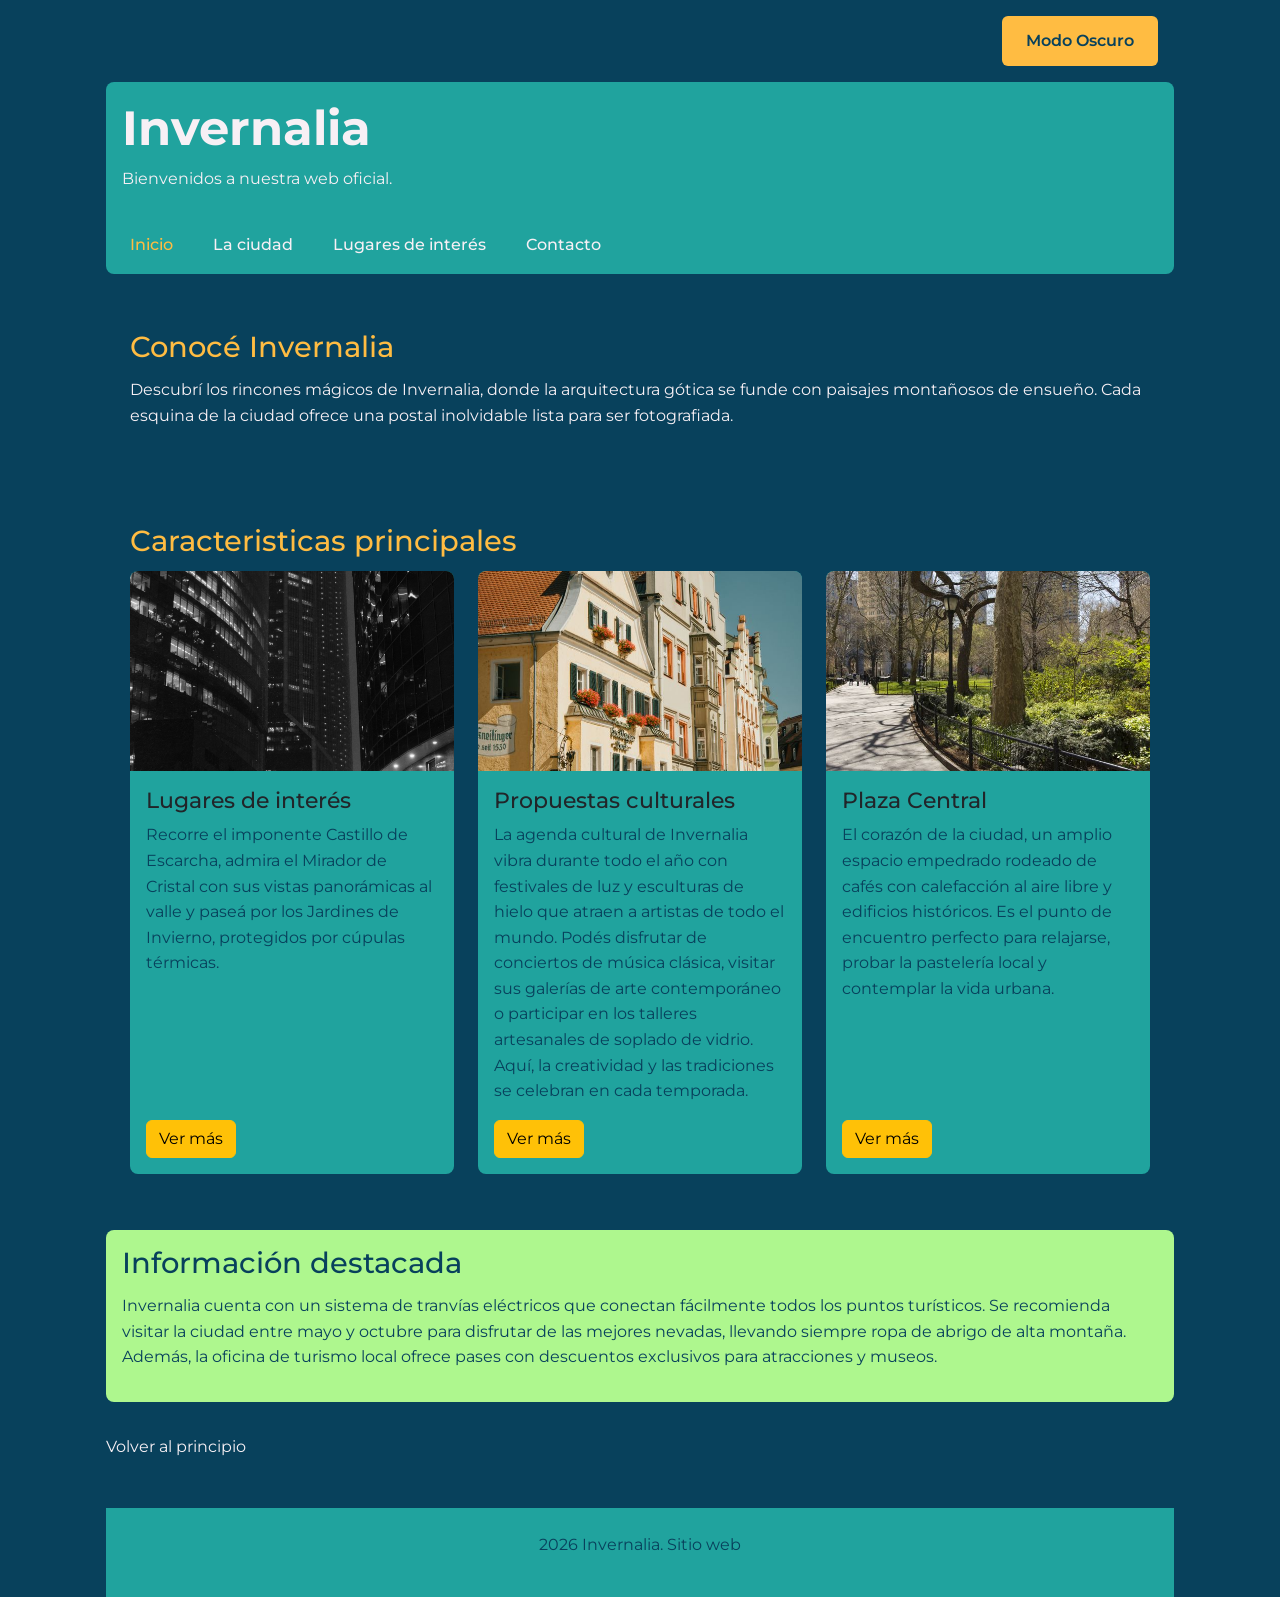
<file: index.html>
<!DOCTYPE html>
<html lang="es">

<head>
    <meta charset="UTF-8">
    <meta name="viewport" content="width=device-width, initial-scale=1.0">
    <title>Invernalia - Página de inicio</title>
    <link rel="preconnect" href="https://fonts.googleapis.com">
    <link rel="preconnect" href="https://fonts.gstatic.com" crossorigin>
    <link href="https://fonts.googleapis.com/css2?family=Montserrat:ital,wght@0,100..900;1,100..900&display=swap"
        rel="stylesheet">
    <link href="https://cdn.jsdelivr.net/npm/bootstrap@5.3.3/dist/css/bootstrap.min.css" rel="stylesheet">
    <link rel="stylesheet" href="css/estilos.css">
</head>

<body>
    <div class="contenedor-modo">
        <button id="btn-modo" type="button">
            Modo Oscuro
        </button>
    </div>
    
    <header class="navbar navbar-expand-lg navbar-light navbar-custom container-fluid">
        <a class="navbar-brand" href="#">Invernalia</a>

        <p class="header-subtitulo">
            Bienvenidos a nuestra web oficial.
        </p>

        <nav>
            <!-- BOTÓN HAMBURGUESA PARA MOBILE -->
            <button class="navbar-toggler ms-auto" type="button" data-bs-toggle="collapse"
                data-bs-target="#navbarInvernalia" aria-controls="navbarInvernalia" aria-expanded="false"
                aria-label="Toggle navigation">
                <span class="navbar-toggler-icon"></span>
            </button>

            <!-- MENÚ DE NAVEGACIÓN -->
            <div class="collapse navbar-collapse" id="navbarInvernalia">
                <ul class="navbar-nav me-auto mb-2 mb-lg-0">
                    <li class="nav-item"><a class="nav-link active" aria-current="page" href="index.html">Inicio</a>
                    </li>
                    <li class="nav-item"><a class="nav-link" href="ciudad.html">La ciudad</a></li>
                    <li class="nav-item"><a class="nav-link" href="lugares.html">Lugares de interés</a></li>
                    <li class="nav-item"><a class="nav-link" href="contactos.html">Contacto</a></li>
                </ul>
            </div>
        </nav>
    </header>
    <main>
        <section id="principio_de_pagina">
            <h2>Conocé Invernalia</h2>

            <p>
                Descubrí los rincones mágicos de Invernalia, donde la arquitectura gótica se funde con paisajes
                montañosos de ensueño.
                Cada esquina de la ciudad ofrece una postal inolvidable lista para ser fotografiada.
            </p>

        </section>

        <section>
            <h2>Caracteristicas principales</h2>

            <!-- CARDS DE BOOTSTRAP EN GRILLA RESPONSIVE -->
            <div class="row row-cols-1 row-cols-md-3 g-4">
                <div class="col">
                    <article class="card h-100">
                        <img src="Imagenes/lugares_de_interes.jpg" class="card-img-top" alt="Centro de la ciudad">

                        <div class="card-body d-flex flex-column">
                            <h3 class="card-title">Lugares de interés</h3>

                            <p class="card-text">
                                Recorre el imponente Castillo de Escarcha, admira el Mirador de Cristal con sus vistas panorámicas
                                al valle
                                y paseá por los Jardines de Invierno, protegidos por cúpulas térmicas.
                            </p>

                            <a href="lugares.html" class="btn btn-warning mt-auto align-self-start">Ver más</a>
                        </div>
                    </article>
                </div>

                <div class="col">
                    <article class="card h-100">
                        <img src="Imagenes/propuestas_culturales.jpg" class="card-img-top" alt="Edificios turisticos">

                        <div class="card-body d-flex flex-column">
                            <h3 class="card-title">Propuestas culturales</h3>

                            <p class="card-text">
                                La agenda cultural de Invernalia vibra durante todo el año con festivales de luz y esculturas de
                                hielo que atraen a artistas de todo el mundo.
                                Podés disfrutar de conciertos de música clásica, visitar sus galerías de arte contemporáneo o
                                participar en los talleres artesanales de soplado de vidrio.
                                Aquí, la creatividad y las tradiciones se celebran en cada temporada.
                            </p>

                            <a href="lugares.html#Plaza_del_Invierno_y_Mercado_Artesanal" class="btn btn-warning mt-auto align-self-start">Ver más</a>
                        </div>
                    </article>
                </div>

                <div class="col">
                    <article class="card h-100">
                        <img src="Imagenes/plaza_central.jpg" class="card-img-top" alt="Plaza central de Invernalia">

                        <div class="card-body d-flex flex-column">
                            <h3 class="card-title">Plaza Central</h3>

                            <p class="card-text">
                                El corazón de la ciudad, un amplio espacio empedrado rodeado de cafés con calefacción al aire libre
                                y edificios históricos.
                                Es el punto de encuentro perfecto para relajarse, probar la pastelería local y contemplar la vida
                                urbana.
                            </p>

                            <a href="ciudad.html#historia" class="btn btn-warning mt-auto align-self-start">Ver más</a>
                        </div>
                    </article>
                </div>
            </div>

        </section>

        <aside>
            <h2>Información destacada</h2>
            <p>
                Invernalia cuenta con un sistema de tranvías eléctricos que conectan fácilmente todos los puntos
                turísticos.
                Se recomienda visitar la ciudad entre mayo y octubre para disfrutar de las mejores nevadas, llevando
                siempre ropa de abrigo de alta montaña.
                Además, la oficina de turismo local ofrece pases con descuentos exclusivos para atracciones y museos.
            </p>
        </aside>

        <p>
            <a href="#principio_de_pagina">Volver al principio</a>
        </p>

    </main>

    <footer>
        <p>2026 Invernalia. Sitio web</p>
    </footer>

    <script src="https://cdn.jsdelivr.net/npm/bootstrap@5.3.3/dist/js/bootstrap.bundle.min.js">
    </script>

    <script src="./js/modoOscuro.js"></script>

    <script src="js/main.js">
    </script>
</body>

</html>
</file>
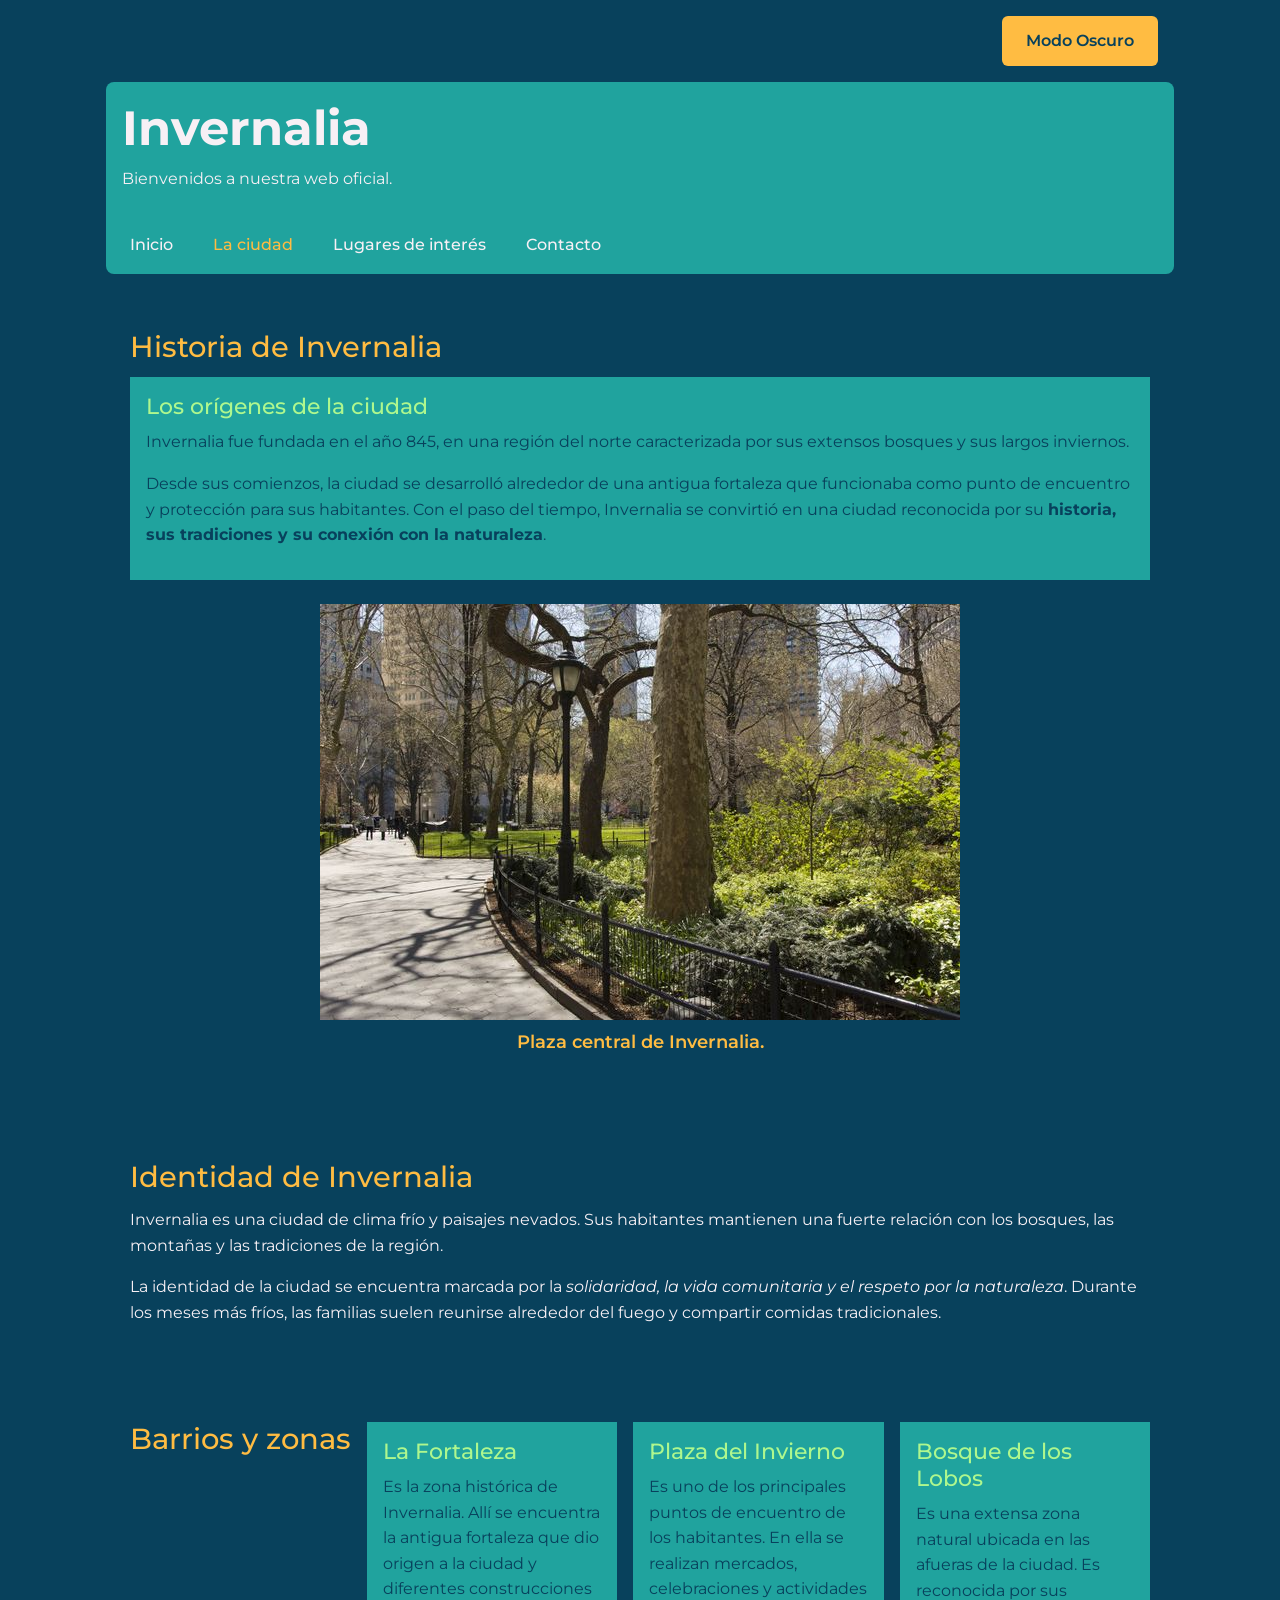
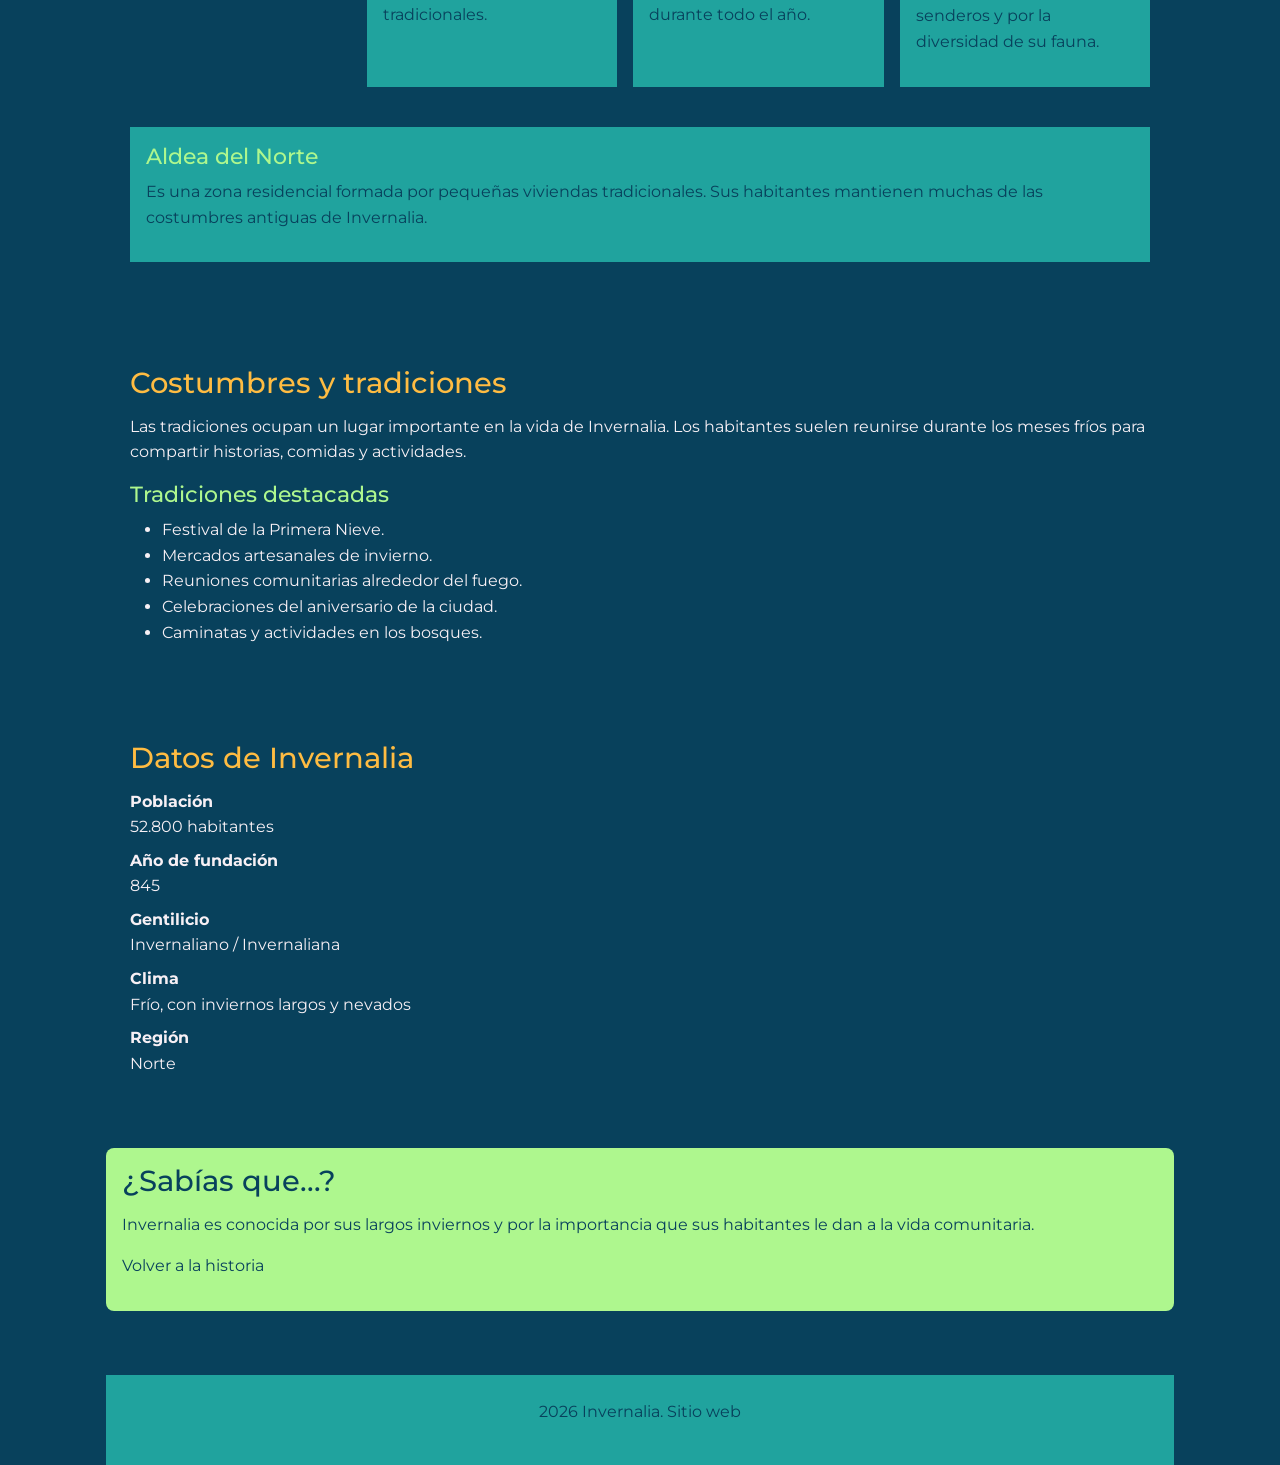
<file: ciudad.html>
<!DOCTYPE html>
<html lang="es">

<head>
    <meta charset="UTF-8">
    <meta name="viewport" content="width=device-width, initial-scale=1.0">
    <title>Invernalia - Historia e identidad</title>
    <link rel="preconnect" href="https://fonts.googleapis.com">
    <link rel="preconnect" href="https://fonts.gstatic.com" crossorigin>
    <link href="https://fonts.googleapis.com/css2?family=Montserrat:ital,wght@0,100..900;1,100..900&display=swap" rel="stylesheet">
    <link href="https://cdn.jsdelivr.net/npm/bootstrap@5.3.3/dist/css/bootstrap.min.css"
    rel="stylesheet">
    <link rel=stylesheet href=css/estilos.css>
</head>

<body>
    <div class="contenedor-modo">
        <button id="btn-modo" type="button">
            Modo Oscuro
        </button>
    </div>
    
    <header class="navbar navbar-expand-lg navbar-light navbar-custom container-fluid">
        <a class="navbar-brand" href="#">Invernalia</a>

        <p class="header-subtitulo">
            Bienvenidos a nuestra web oficial.
        </p>

        <nav>
            <!-- BOTÓN HAMBURGUESA PARA MOBILE -->
            <button class="navbar-toggler ms-auto" type="button" data-bs-toggle="collapse"
                data-bs-target="#navbarInvernalia" aria-controls="navbarInvernalia" aria-expanded="false"
                aria-label="Toggle navigation">
                <span class="navbar-toggler-icon"></span>
            </button>

            <!-- MENÚ DE NAVEGACIÓN -->
            <div class="collapse navbar-collapse" id="navbarInvernalia">
                <ul class="navbar-nav me-auto mb-2 mb-lg-0">
                    <li class="nav-item"><a class="nav-link" aria-current="page" href="index.html">Inicio</a>
                    </li>
                    <li class="nav-item"><a class="nav-link active" href="ciudad.html">La ciudad</a></li>
                    <li class="nav-item"><a class="nav-link" href="lugares.html">Lugares de interés</a></li>
                    <li class="nav-item"><a class="nav-link" href="contactos.html">Contacto</a></li>
                </ul>
            </div>
        </nav>
    </header>

    <main>

        <section id="historia">
            <h2>Historia de Invernalia</h2>

            <article>
                <h3>Los orígenes de la ciudad</h3>

                <p>
                    Invernalia fue fundada en el año
                    <time datetime="0845">845</time>,
                    en una región del norte caracterizada por sus extensos
                    bosques y sus largos inviernos.
                </p>

                <p>
                    Desde sus comienzos, la ciudad se desarrolló alrededor de
                    una antigua fortaleza que funcionaba como punto de encuentro
                    y protección para sus habitantes. Con el paso del tiempo,
                    Invernalia se convirtió en una ciudad reconocida por su
                    <strong>historia, sus tradiciones y su conexión con la naturaleza</strong>.
                </p>
            </article>

            <figure>
                <img
                    src="Imagenes/plaza_central.jpg"
                    alt="Plaza central de Invernalia">
                <figcaption>
                    Plaza central de Invernalia.
                </figcaption>
            </figure>
        </section>

        <section id="identidad">
            <h2>Identidad de Invernalia</h2>

            <p>
                Invernalia es una ciudad de clima frío y paisajes nevados.
                Sus habitantes mantienen una fuerte relación con los bosques,
                las montañas y las tradiciones de la región.
            </p>

            <p>
                La identidad de la ciudad se encuentra marcada por la
                <em>solidaridad, la vida comunitaria y el respeto por la naturaleza</em>.
                Durante los meses más fríos, las familias suelen reunirse
                alrededor del fuego y compartir comidas tradicionales.
            </p>
        </section>

        <section id="zonas">
            <h2>Barrios y zonas</h2>

            <article>
                <h3>La Fortaleza</h3>

                <p>
                    Es la zona histórica de Invernalia. Allí se encuentra
                    la antigua fortaleza que dio origen a la ciudad y
                    diferentes construcciones tradicionales.
                </p>
            </article>

            <article>
                <h3>Plaza del Invierno</h3>

                <p>
                    Es uno de los principales puntos de encuentro de los
                    habitantes. En ella se realizan mercados, celebraciones
                    y actividades durante todo el año.
                </p>
            </article>

            <article>
                <h3>Bosque de los Lobos</h3>

                <p>
                    Es una extensa zona natural ubicada en las afueras de
                    la ciudad. Es reconocida por sus senderos y por la
                    diversidad de su fauna.
                </p>
            </article>

            <article>
                <h3>Aldea del Norte</h3>

                <p>
                    Es una zona residencial formada por pequeñas viviendas
                    tradicionales. Sus habitantes mantienen muchas de las
                    costumbres antiguas de Invernalia.
                </p>
            </article>
        </section>

        <section id="costumbres">
            <h2>Costumbres y tradiciones</h2>

            <p>
                Las tradiciones ocupan un lugar importante en la vida de
                Invernalia. Los habitantes suelen reunirse durante los
                meses fríos para compartir historias, comidas y actividades.
            </p>

            <h3>Tradiciones destacadas</h3>

            <ul>
                <li>Festival de la Primera Nieve.</li>
                <li>Mercados artesanales de invierno.</li>
                <li>Reuniones comunitarias alrededor del fuego.</li>
                <li>Celebraciones del aniversario de la ciudad.</li>
                <li>Caminatas y actividades en los bosques.</li>
            </ul>
        </section>

        <section id="datos">
            <h2>Datos de Invernalia</h2>

            <dl>
                <dt>Población</dt>
                <dd>52.800 habitantes</dd>

                <dt>Año de fundación</dt>
                <dd>845</dd>

                <dt>Gentilicio</dt>
                <dd>Invernaliano / Invernaliana</dd>

                <dt>Clima</dt>
                <dd>Frío, con inviernos largos y nevados</dd>

                <dt>Región</dt>
                <dd>Norte</dd>
            </dl>
        </section>

        <aside>
            <h2>¿Sabías que...?</h2>

            <p>
                Invernalia es conocida por sus largos inviernos y por la
                importancia que sus habitantes le dan a la vida comunitaria.
            </p>

            <p>
                <a href="#historia">Volver a la historia</a>
            </p>
        </aside>

    </main>

    <footer>
        <p>2026 Invernalia. Sitio web</p>
    </footer>

    <script src="https://cdn.jsdelivr.net/npm/bootstrap@5.3.3/dist/js/bootstrap.bundle.min.js">
    </script>

    <script src="js/modoOscuro.js">
    </script>

    <script src="js/main.js">
    </script>
</body>
</html>
</file>
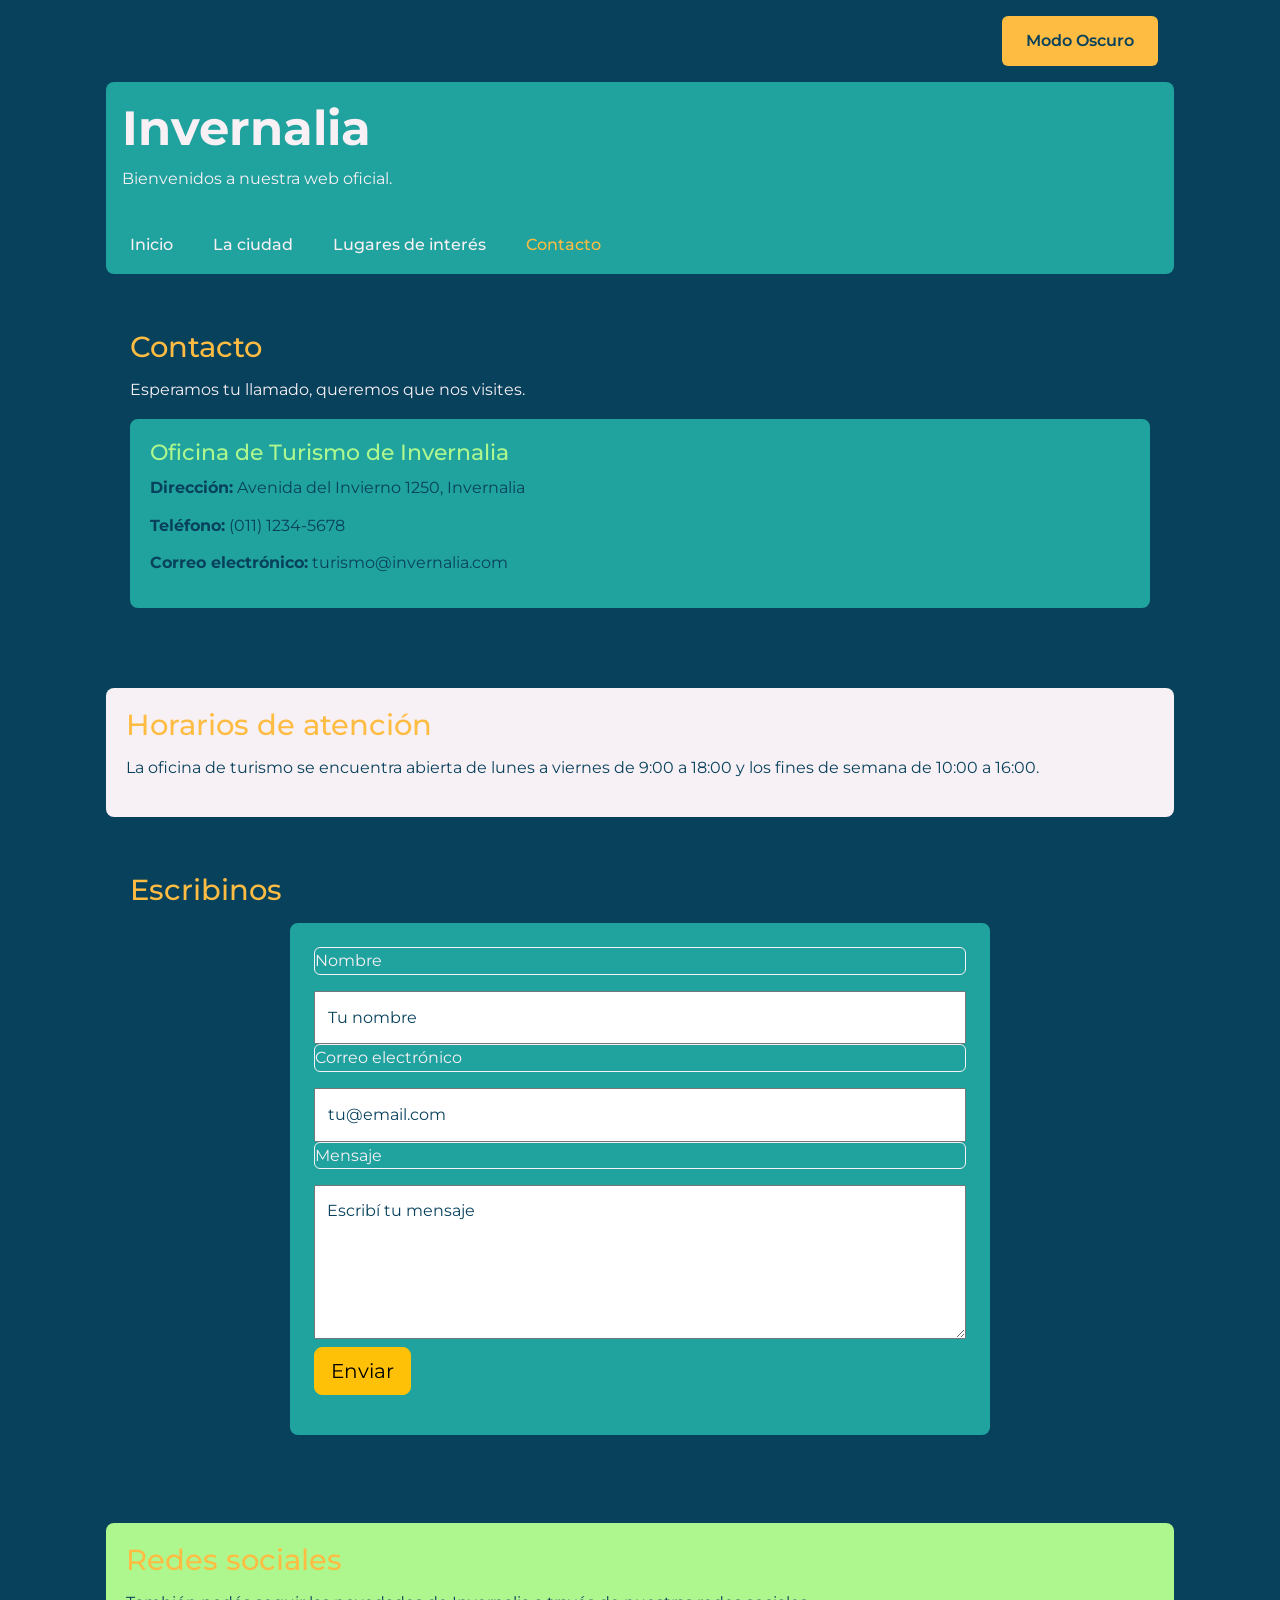
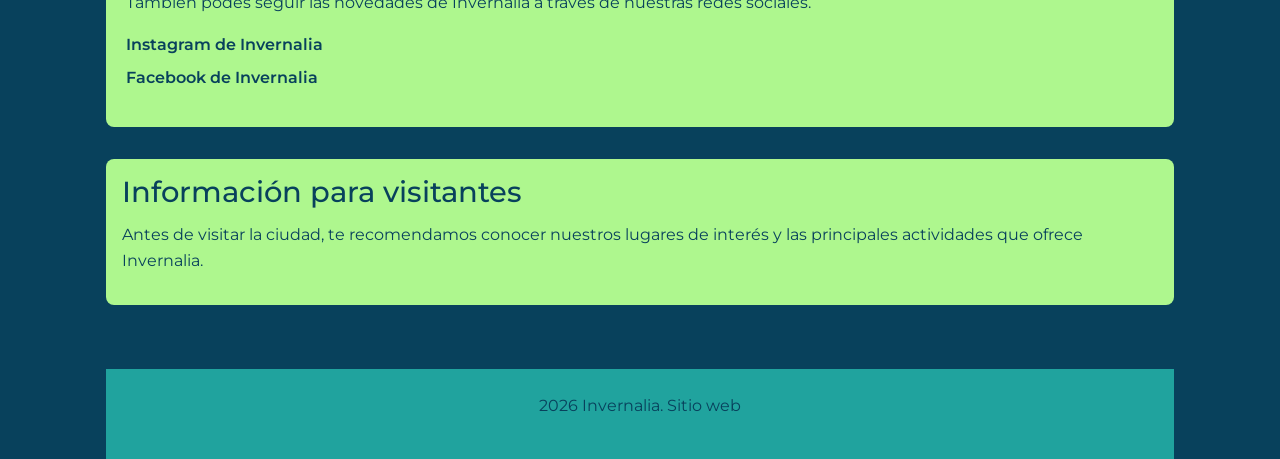
<file: contactos.html>
<!DOCTYPE html>
<html lang="es">
<head>
    <meta charset="UTF-8">
    <meta name="viewport" content="width=device-width, initial-scale=1.0">
    <title>Invernalia - Contacto</title>
    <link rel="preconnect" href="https://fonts.googleapis.com">
    <link rel="preconnect" href="https://fonts.gstatic.com" crossorigin>
    <link href="https://fonts.googleapis.com/css2?family=Montserrat:ital,wght@0,100..900;1,100..900&display=swap" rel="stylesheet">
    <link href="https://cdn.jsdelivr.net/npm/bootstrap@5.3.3/dist/css/bootstrap.min.css"
    rel="stylesheet">
    <link rel=stylesheet href=css/estilos.css>
</head>
<body>
    <div class="contenedor-modo">
        <button id="btn-modo" type="button">
            Modo Oscuro
        </button>
    </div>
    
    <header class="navbar navbar-expand-lg navbar-light navbar-custom container-fluid">
        <a class="navbar-brand" href="#">Invernalia</a>

        <p class="header-subtitulo">
            Bienvenidos a nuestra web oficial.
        </p>

        <nav>
            <!-- BOTÓN HAMBURGUESA PARA MOBILE -->
            <button class="navbar-toggler ms-auto" type="button" data-bs-toggle="collapse"
                data-bs-target="#navbarInvernalia" aria-controls="navbarInvernalia" aria-expanded="false"
                aria-label="Toggle navigation">
                <span class="navbar-toggler-icon"></span>
            </button>

            <!-- MENÚ DE NAVEGACIÓN -->
            <div class="collapse navbar-collapse" id="navbarInvernalia">
                <ul class="navbar-nav me-auto mb-2 mb-lg-0">
                    <li class="nav-item"><a class="nav-link" aria-current="page" href="index.html">Inicio</a>
                    </li>
                    <li class="nav-item"><a class="nav-link" href="ciudad.html">La ciudad</a></li>
                    <li class="nav-item"><a class="nav-link" href="lugares.html">Lugares de interés</a></li>
                    <li class="nav-item"><a class="nav-link active" href="contactos.html">Contacto</a></li>
                </ul>
            </div>
        </nav>
    </header>

    <main>

        <section>
            <h2>Contacto</h2>

            <p>
                Esperamos tu llamado, queremos que nos visites.
            </p>

            <article class="datos-contacto">
                <h3>Oficina de Turismo de Invernalia</h3>

                <p>
                    <strong>Dirección:</strong>
                    Avenida del Invierno 1250, Invernalia
                </p>

                <p>
                    <strong>Teléfono:</strong>
                    <a href="tel:+541112345678">
                        (011) 1234-5678
                    </a>
                </p>

                <p>
                    <strong>Correo electrónico:</strong>
                    <a href="mailto:turismo@invernalia.com">
                        turismo@invernalia.com
                    </a>
                </p>
            </article>
        </section>

        <section class="horarios">
            <h2>Horarios de atención</h2>
        
            <p>
                La oficina de turismo se encuentra abierta de lunes
                a viernes de 9:00 a 18:00 y los fines de semana
                de 10:00 a 16:00.
            </p>
        </section>

        <section>
            <h2>Escribinos</h2>

            <form id= "form-contacto">
                <label for="nombre">Nombre</label>
                <input type="text" id="nombre" name="nombre" placeholder="Tu nombre">

                <label for="email">Correo electrónico</label>
                <input type="email" id="email" name="email" placeholder="tu@email.com">

                <label for="mensaje">Mensaje</label>
                <textarea id="mensaje" name="mensaje" rows="5" placeholder="Escribí tu mensaje"></textarea>

                <button type="submit" class="btn btn-warning btn-lg" id="enviar">Enviar</button>

                <p id="msg-adhesion"></p>
            </form>
        </section>


        <section class="redes">
            <h2>Redes sociales</h2>

            <p>
                También podés seguir las novedades de Invernalia
                a través de nuestras redes sociales.
            </p>

            <ul class="redes-sociales">
                <li>
                    <a href="https://www.instagram.com/" target="_blank" rel="noopener noreferrer">
                        Instagram de Invernalia
                    </a>
                </li>

                <li>
                    <a href="https://www.facebook.com/" target="_blank" rel="noopener noreferrer">
                        Facebook de Invernalia
                    </a>
                </li>
            </ul>
        </section>


        <aside>
            <h2>Información para visitantes</h2>

            <p>
                Antes de visitar la ciudad, te recomendamos conocer
                nuestros <a href="lugares.html">lugares de interés</a>
                y las principales actividades que ofrece Invernalia.
            </p>
        </aside>

    </main>

    <footer>
        <p>2026 Invernalia. Sitio web</p>
    </footer>

    <script src="https://cdn.jsdelivr.net/npm/bootstrap@5.3.3/dist/js/bootstrap.bundle.min.js">
    </script>

    <script src="js/formularioContactos.js">
    </script>

    <script src="js/modoOscuro.js">
    </script>

    <script src="js/main.js">
    </script>
</body>

</html>
</file>
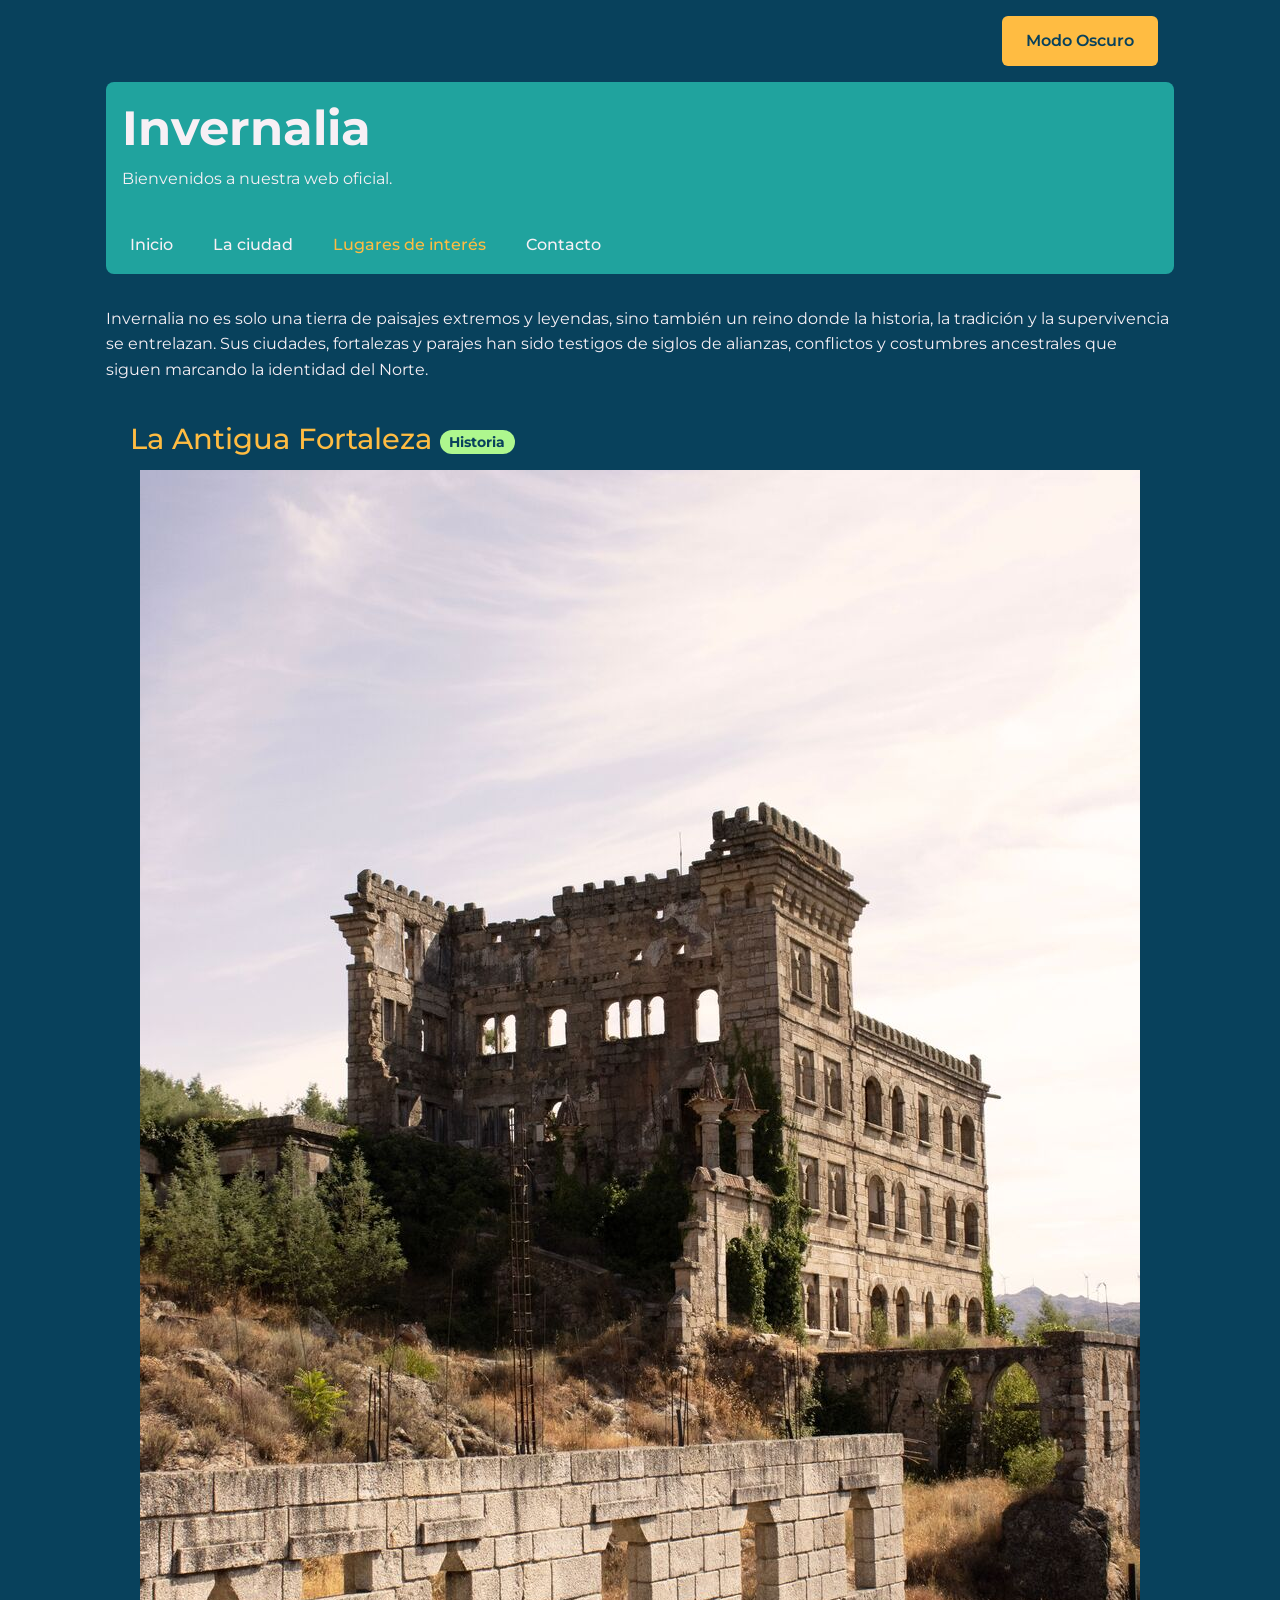
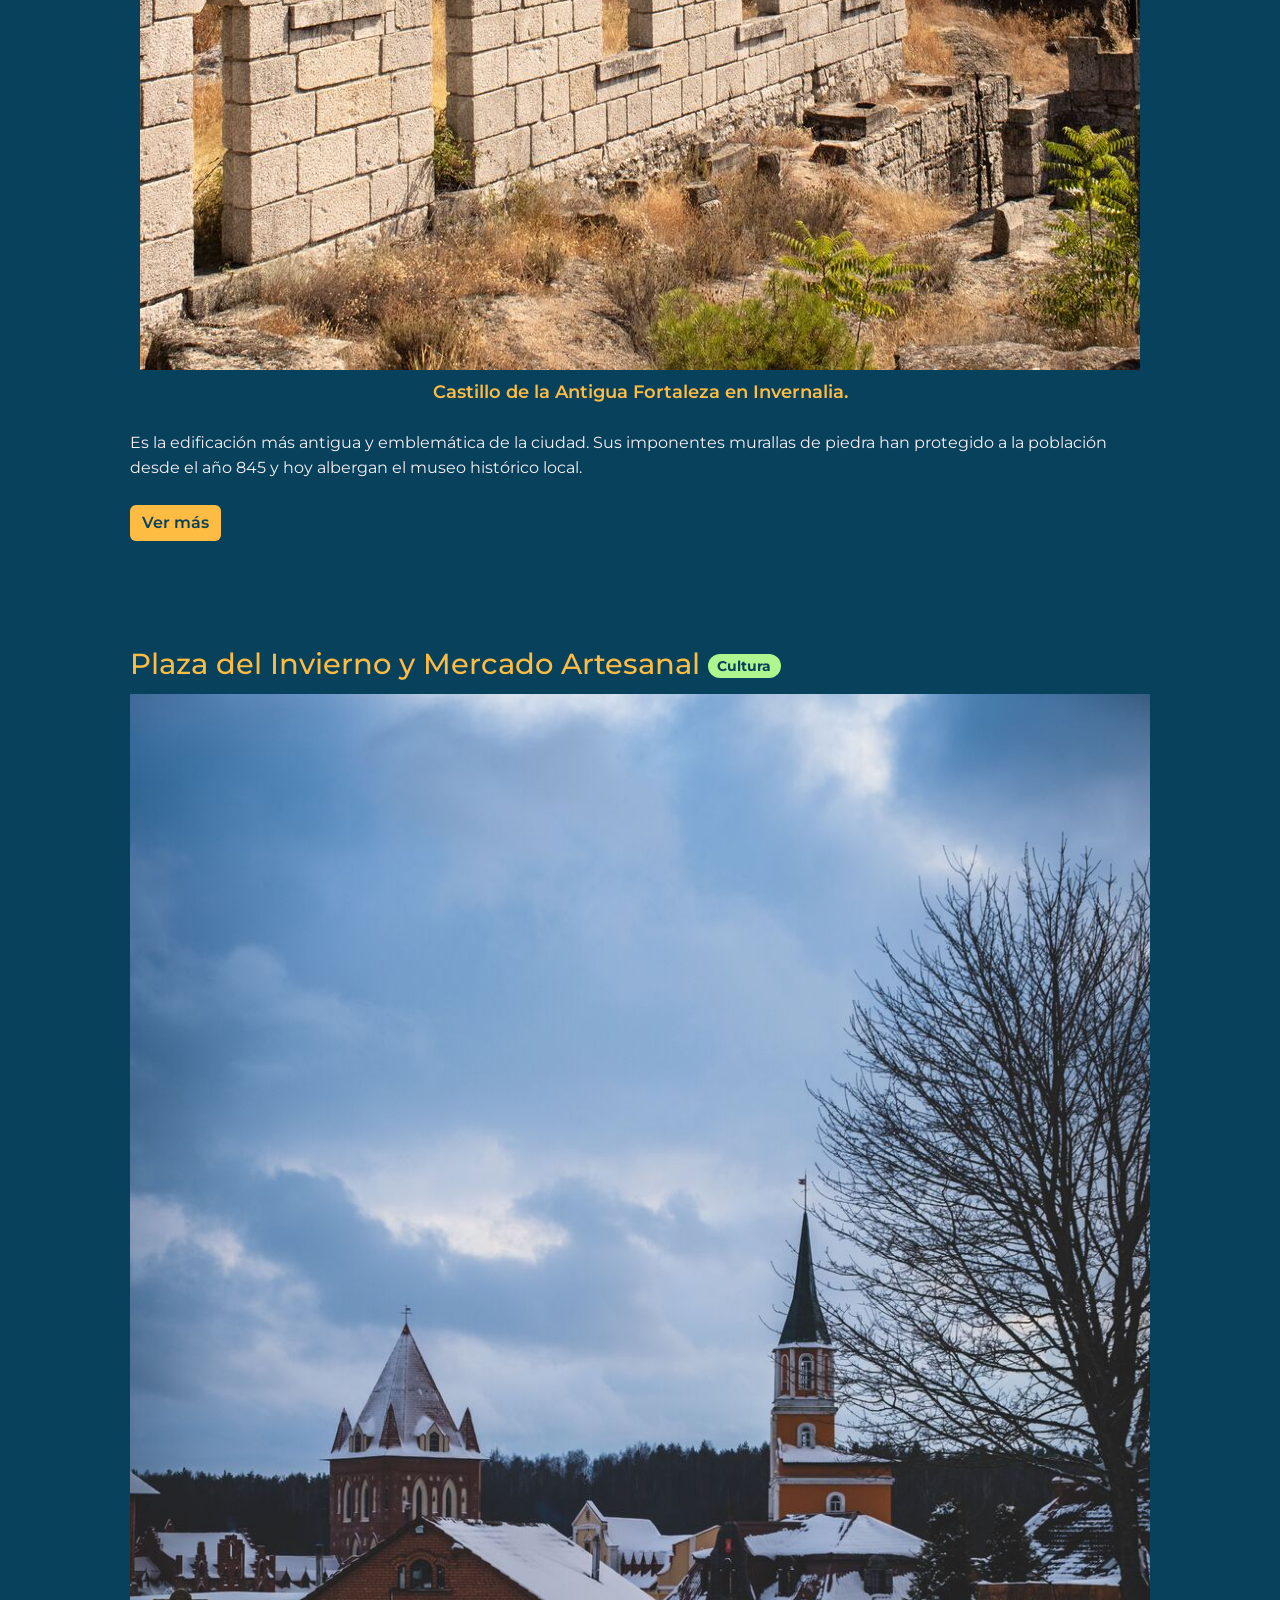
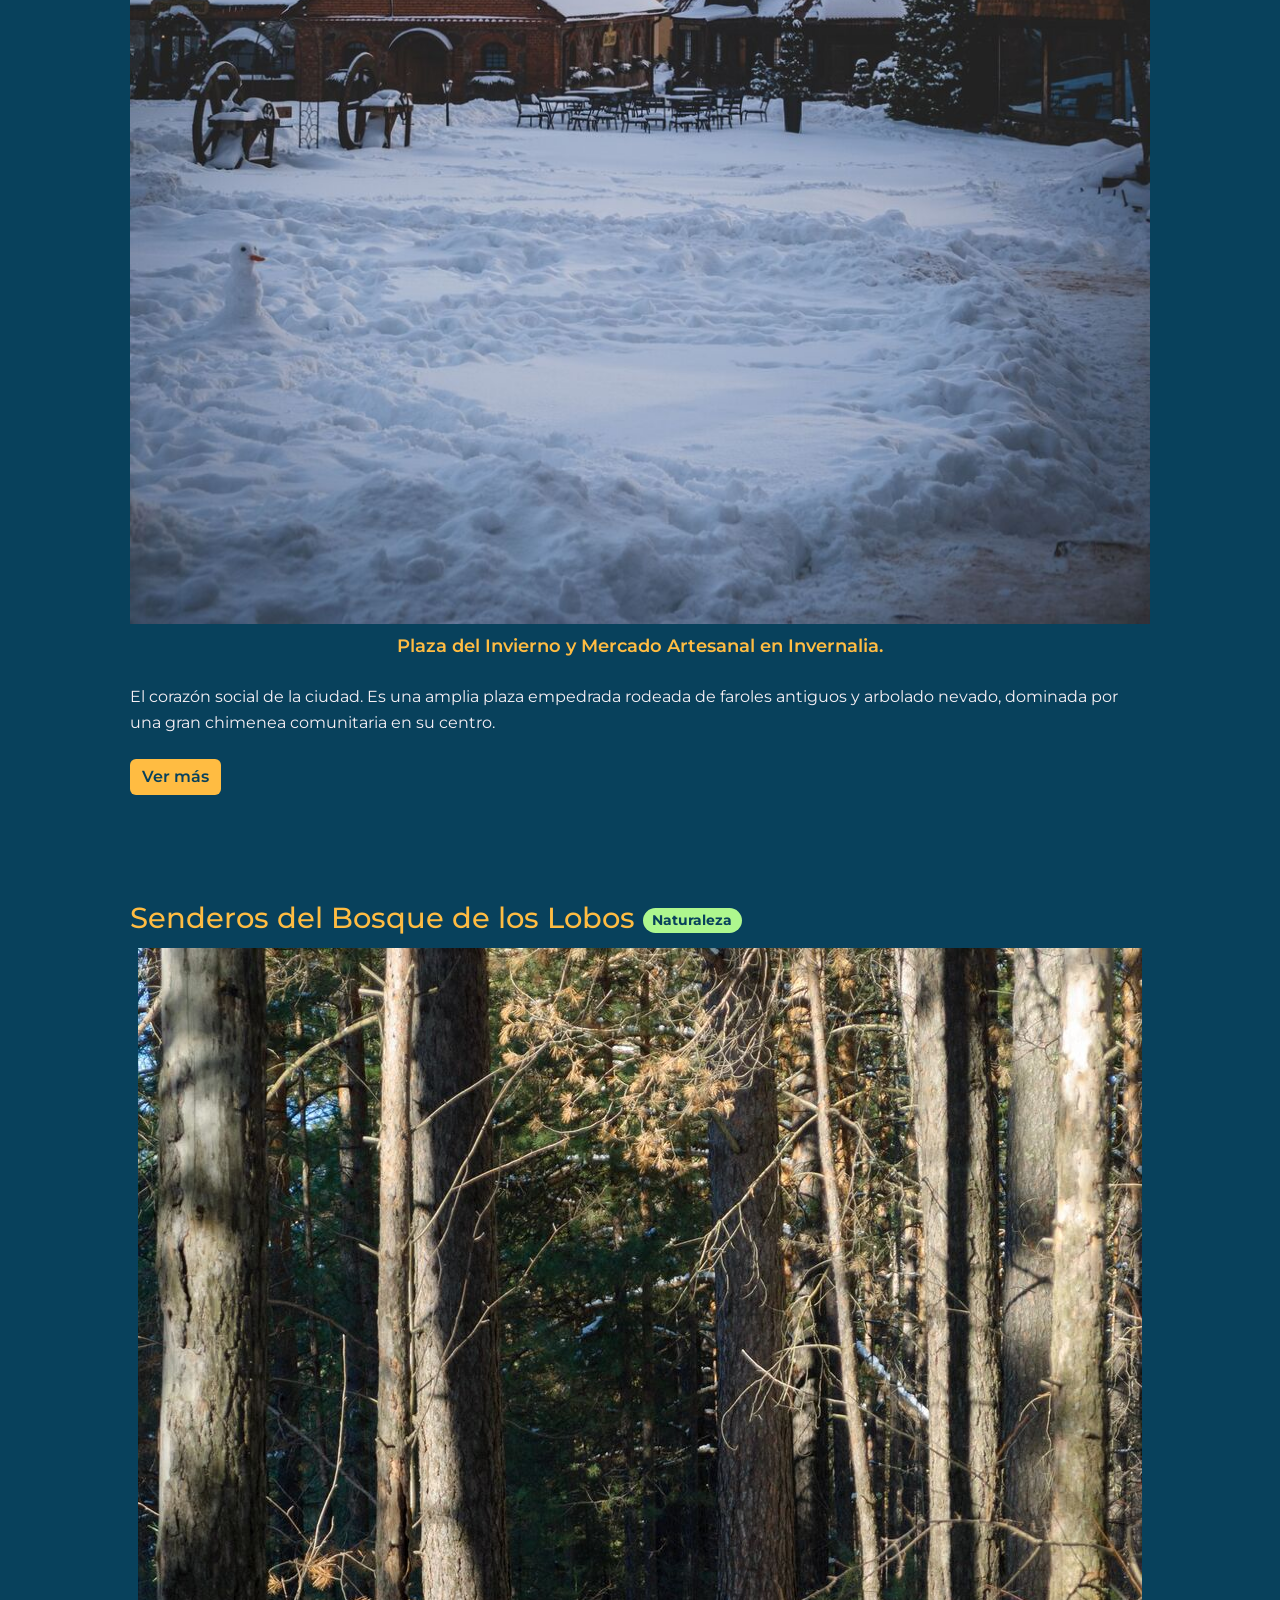
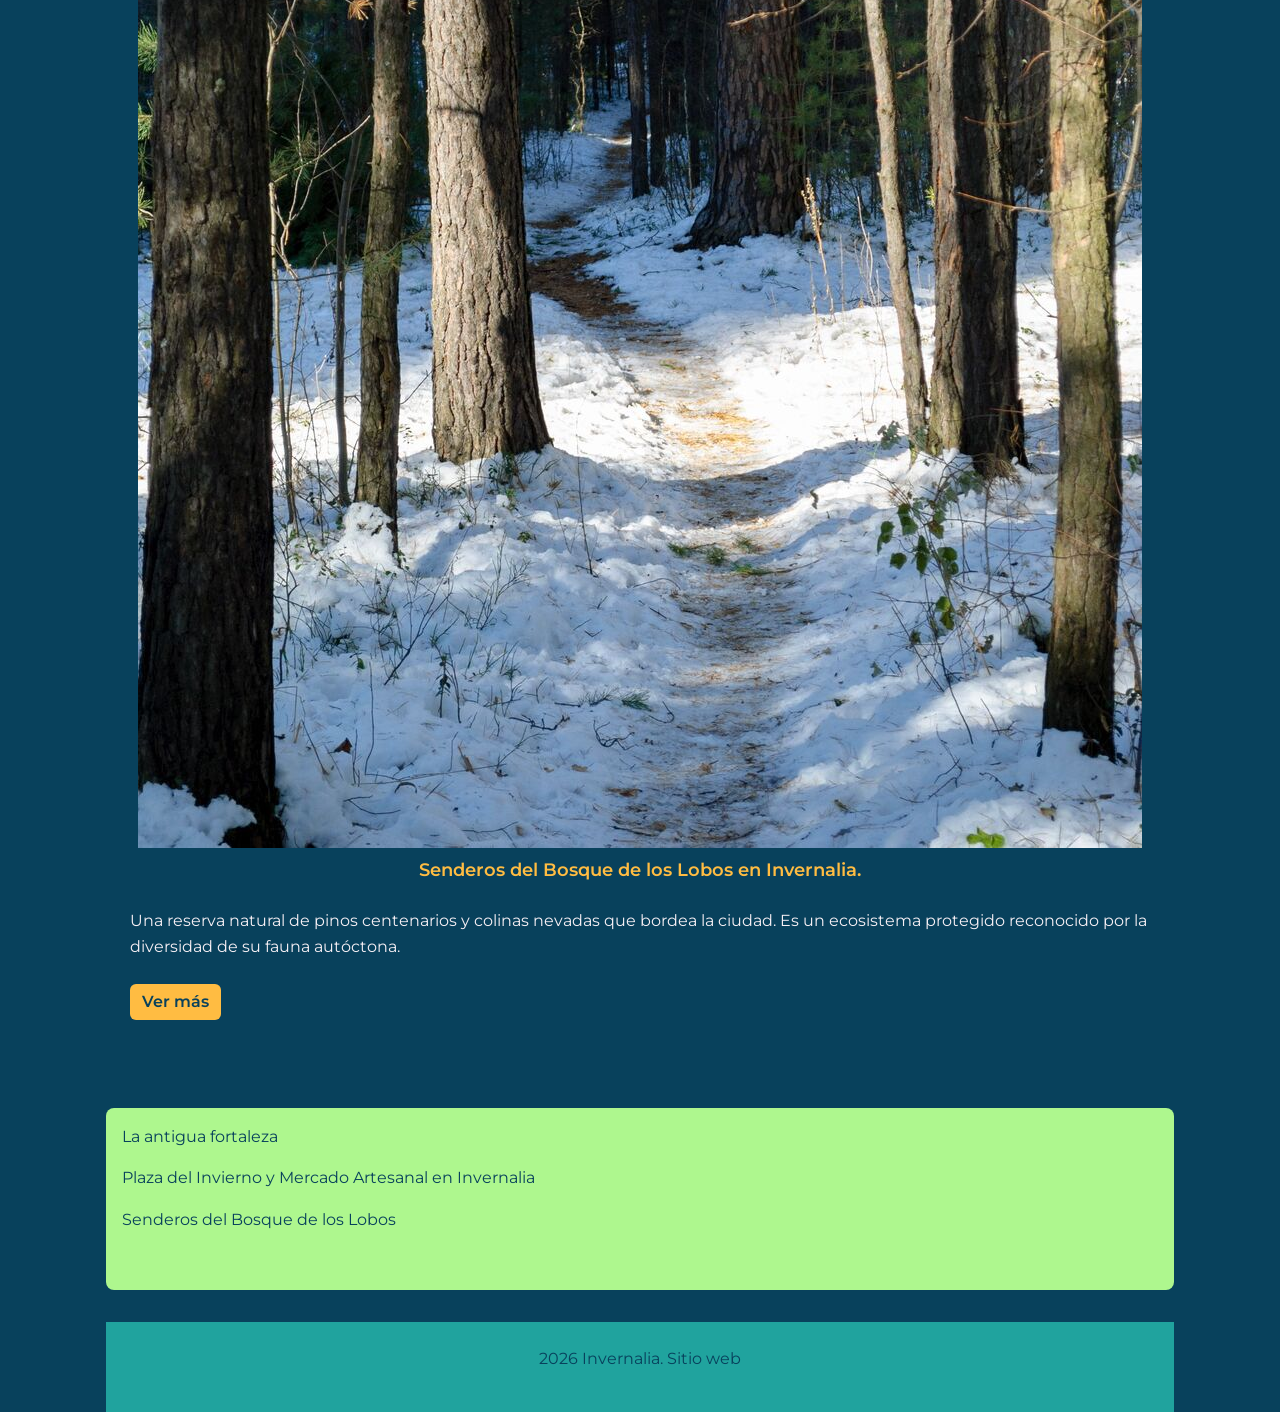
<file: lugares.html>
<!DOCTYPE html>
<html lang="es">
<head>
    <meta charset="UTF-8">
    <meta name="viewport" content="width=device-width, initial-scale=1.0">
    <title>Invernalia</title>
    <link rel="preconnect" href="https://fonts.googleapis.com">
    <link rel="preconnect" href="https://fonts.gstatic.com" crossorigin>
    <link href="https://fonts.googleapis.com/css2?family=Montserrat:ital,wght@0,100..900;1,100..900&display=swap" rel="stylesheet">
    <link href="https://cdn.jsdelivr.net/npm/bootstrap@5.3.3/dist/css/bootstrap.min.css"
    rel="stylesheet">
    <link rel=stylesheet href=css/estilos.css>
</head>
<body>
    <div class="contenedor-modo">
        <button id="btn-modo" type="button">
            Modo Oscuro
        </button>
    </div>
    
    <header class="navbar navbar-expand-lg navbar-light navbar-custom container-fluid">
        <a class="navbar-brand" href="#">Invernalia</a>

        <p class="header-subtitulo">
            Bienvenidos a nuestra web oficial.
        </p>

        <nav>
            <!-- BOTÓN HAMBURGUESA PARA MOBILE -->
            <button class="navbar-toggler ms-auto" type="button" data-bs-toggle="collapse"
                data-bs-target="#navbarInvernalia" aria-controls="navbarInvernalia" aria-expanded="false"
                aria-label="Toggle navigation">
                <span class="navbar-toggler-icon"></span>
            </button>

            <!-- MENÚ DE NAVEGACIÓN -->
            <div class="collapse navbar-collapse" id="navbarInvernalia">
                <ul class="navbar-nav me-auto mb-2 mb-lg-0">
                    <li class="nav-item"><a class="nav-link" aria-current="page" href="index.html">Inicio</a>
                    </li>
                    <li class="nav-item"><a class="nav-link" href="ciudad.html">La ciudad</a></li>
                    <li class="nav-item"><a class="nav-link active" href="lugares.html">Lugares de interés</a></li>
                    <li class="nav-item"><a class="nav-link" href="contactos.html">Contacto</a></li>
                </ul>
            </div>
        </nav>
    </header>
    
    <main>
        <p>
            Invernalia no es solo una tierra de paisajes extremos y leyendas, sino también un reino donde la historia, la tradición y la supervivencia se entrelazan. Sus ciudades, fortalezas y parajes han sido testigos de siglos de alianzas, conflictos y costumbres ancestrales que siguen marcando la identidad del Norte.
        </p>

        <section id="La_Antigua_Fortaleza">
            <h2>La Antigua Fortaleza <span class="badge rounded-pill badge-invernalia">Historia</span></h2>
            <figure>
                <img
                    src="Imagenes/La_Antigua_Fortaleza.jpg"
                    alt="Castillo de la Antigua Fortaleza en Invernalia">
                <figcaption>
                    Castillo de la Antigua Fortaleza en Invernalia.
                </figcaption>
            </figure>
            <p>
                Es la edificación más antigua y emblemática de la ciudad. Sus imponentes murallas de piedra han protegido a la población desde el año 845 y hoy albergan el museo histórico local.
            </p>
            <div class="info-extra oculto" id="info-extra-1">
                <p><strong>Ubicación</strong></p>
                <p>
                    Barrio La Fortaleza (Zona Central).
                </p>
                <p><strong>¿Que se puede hacer allí?</strong></p>
                <p>
                    Recorrer los torreones de piedra, realizar visitas guiadas por las salas históricas y contemplar la vista panorámica del Bosque de los Lobos desde el mirador principal.
                </p>
                <p><strong>Por qué se recomienda visitarlo</strong></p>
                <p>
                    Es el punto de origen de la ciudad y el lugar perfecto para comprender las raíces culturales e históricas de los invernalianos.
                </p>
                <p><strong>Actividades y eventos</strong></p>
                <p>
                    Recreaciones históricas medievales, talleres de historia antigua y exposiciones de artefactos antiguos.
                </p>
            </div>
            <button class="btn btn-ver-mas" type="button" aria-expanded="false" aria-controls="info-extra-1">
                Ver más
            </button>

        </section>
        <br>
        <section id="Plaza_del_Invierno_y_Mercado_Artesanal">
            <h2>Plaza del Invierno y Mercado Artesanal <span class="badge rounded-pill badge-invernalia">Cultura</span></h2>
            <figure>
                <img
                    src="Imagenes/Plaza_Del_Invierno_Y_Mercado_Artesanal.jpg"
                    alt="Plaza del Invierno y Mercado Artesanal en Invernalia">
                <figcaption>
                    Plaza del Invierno y Mercado Artesanal en Invernalia.
                </figcaption>
            </figure>
            <p>
                El corazón social de la ciudad. Es una amplia plaza empedrada rodeada de faroles antiguos y arbolado nevado, dominada por una gran chimenea comunitaria en su centro.
            </p>
            <div class="info-extra oculto" id="info-extra-2">
                <p><strong>Ubicación</strong></p>
                <p>
                    Centro urbano de Invernalia.
                </p>
                <p><strong>¿Que se puede hacer allí?</strong></p>
                <p>
                    Comprar artesanías talladas en madera, probar platos y bebidas calientes tradicionales de la región y participar en encuentros comunitarios.
                </p>
                <p><strong>Por qué se recomienda visitarlo</strong></p>
                <p>
                    Refleja la calidez humana y la solidaridad que caracterizan a la población durante los meses más fríos.
                </p>
                <p><strong>Actividades y eventos</strong></p>
                <p>
                    Apertura del Festival de la Primera Nieve, ferias navideñas e invernales y conciertos de música folclórica al aire libre.
                </p>
            </div>
            <button class="btn btn-ver-mas" type="button" aria-expanded="false" aria-controls="info-extra-2">
                Ver más
            </button>

        </section>
        <br>
        <section id="Senderos_del_Bosque_de_los_Lobos">
            <h2>Senderos del Bosque de los Lobos <span class="badge rounded-pill badge-invernalia">Naturaleza</span></h2>
            <figure>
                <img
                    src="Imagenes/Senderos_Del_Bosque_De_Los_Lobos.jpg"
                    alt="Senderos del Bosque de los Lobos en Invernalia">
                <figcaption>
                    Senderos del Bosque de los Lobos en Invernalia.
                </figcaption>
            </figure>
            <p>
                Una reserva natural de pinos centenarios y colinas nevadas que bordea la ciudad. Es un ecosistema protegido reconocido por la diversidad de su fauna autóctona.
            </p>
            <div class="info-extra oculto" id="info-extra-3">
                <p><strong>Ubicación</strong></p>
                <p>
                    Periferia norte y oeste de la ciudad (Bosque de los Lobos).
                </p>
                <p><strong>¿Que se puede hacer allí?</strong></p>
                <p>
                    Hacer senderismo con raquetas para nieve, avistamiento de fauna silvestre, fotografía de paisajes y caminatas guiadas hacia los arroyos congelados.
                </p>
                <p><strong>Por qué se recomienda visitarlo</strong></p>
                <p>
                    Permite experimentar la conexión directa y el respeto por la naturaleza que define la identidad invernaliana.
                </p>
                <p><strong>Actividades y eventos</strong></p>
                <p>
                    Caminatas nocturnas bajo las estrellas, talleres de rastreo e interpretación de flora y expediciones de ecoturismo.
                </p>
            </div>
            <button class="btn btn-ver-mas" type="button" aria-expanded="false" aria-controls="info-extra-3">
                Ver más
            </button>
            <br>
        </section>
    </main>
    <aside>
            <p>
                <a href="#La_Antigua_Fortaleza">La antigua fortaleza</a>
            </p>
            <p>
                <a href="#Plaza_del_Invierno_y_Mercado_Artesanal">Plaza del Invierno y Mercado Artesanal en Invernalia</a>
            </p>
            <p>
                <a href="#Senderos_del_Bosque_de_los_Lobos">Senderos del Bosque de los Lobos</a>
            </p>
            <br>
        </aside>
    <footer>
        <p>2026 Invernalia. Sitio web</p>
    </footer>

    <script src="https://cdn.jsdelivr.net/npm/bootstrap@5.3.3/dist/js/bootstrap.bundle.min.js">
    </script>

    <script src="js/modoOscuro.js">
    </script>

    <script src="js/main.js">
    </script>
</body>
</html>
</file>
<file: css/estilos.css>
/*    VARIABLES DE COLOR */
:root {
    --main-bg-color: #08415C;
    --paleta-celeste-claro: #20A39E;
    --paleta-lavanda: #F7F0F5;
    --paleta-naranja-claro: #FFBC42;
    --paleta-verde-claro: #AEF78E;
}


/*    RESET GENERAL */

* {
    box-sizing: border-box;
    margin: 0;
    padding: 0;
}


/*    ESTILOS GENERALES */

body {
    font-family: "Montserrat", sans-serif;
    font-size: 16px;
    line-height: 1.6;
    max-width: 1100px;
    margin: 0 auto;
    padding: 0 1rem;
    background-color: var(--main-bg-color);
}

main {
    padding: 2rem 0;
}


/*    HEADER */

header {
    padding: 1.5rem;
    background-color: var(--paleta-celeste-claro);
}

/*    TITULOS Y TEXTO */

h1 {
    color: var(--paleta-lavanda);
    font-size: 3rem;
    margin-bottom: 1rem;
}

h2 {
    color: var(--paleta-naranja-claro);
    font-size: 1.8rem;
    margin-bottom: 0.8rem;
}

h3 {
    color: var(--paleta-verde-claro);
    font-size: 1.4rem;
    margin-bottom: 0.6rem;
}

p {
    color: var(--paleta-lavanda);
    margin-bottom: 1rem;
}

li {
    color: var(--paleta-lavanda);
}

dl {
    color: var(--paleta-lavanda);
}

figcaption {
    color: var(--paleta-naranja-claro);
    font-size: 1.1rem;
    font-weight: 600;
    text-align: center;
    margin-top: 0.5rem;
    margin-bottom: 1.5rem;
}

a {
    color: var(--paleta-lavanda);
    text-decoration: none;
}


/*    SECCIONES DE CONTENIDO */

section {
    margin-bottom: 2rem;
    padding: 1.5rem;
}


/*    ARTICULOS */

article {
    margin-bottom: 1.5rem;
    padding: 1rem;
    background-color: var(--paleta-celeste-claro);

/* Bloque de direccion y correo */
}
article p {
    color: var(--main-bg-color);
}

/*    IMAGENES */

img {
    max-width: 100%;
    height: auto;
    display: block;
    margin: 0 auto;
}


/*    CONTENIDO COMPLEMENTARIO */

aside {
    padding: 1rem;
    margin-bottom: 2rem;
    background-color: var(--paleta-verde-claro);
    border-radius: 8px;
}

aside p {
    color: var(--main-bg-color);
}

aside a {
    color: var(--main-bg-color);
    text-decoration: none;
}

aside h2 {
    color: var(--main-bg-color);
}

a:hover,
aside a:hover {
    color: var(--paleta-naranja-claro);
}

/*    FORMULARIO */

input,
textarea {
    width: 100%;
    padding: 0.75rem;
}

input::placeholder,
textarea::placeholder {
    color: var(--main-bg-color);
}


button {
    padding: 0.75rem 1.5rem;
    background-color: var(--paleta-naranja-claro);
    border: none;
    border-radius: 6px;
    cursor: pointer;
    color: var(--main-bg-color);
    font-weight: 600;
    transition: background-color 0.3s;
}

input,
textarea,
button {
    font-family: inherit;
}

button:hover {
    background-color: var(--paleta-verde-claro);
}

label {
    color: var(--paleta-lavanda);
    display: block;
    margin-bottom: 0.5rem;
    margin-bottom: 1rem;
    border: 1px solid var(--paleta-lavanda);
    border-radius: 6px;
}

input:focus,
textarea:focus {
    outline: 2px solid var(--paleta-naranja-claro);
    border-color: var(--paleta-naranja-claro);
}

form {
    margin-top: 1rem;
    margin-bottom: 2rem;
    margin-left: auto;
    margin-right: auto;
    padding: 1.5rem;
    background-color: var(--paleta-celeste-claro);
    border-radius: 8px;
    max-width: 700px;
}

textarea {
    resize: vertical;
    min-height: 120px;
}

/* Mensajes de validación*/

#msg-adhesion {
    margin-top: 1rem;
    font-weight: 600;
}

#msg-adhesion.error {
    color: var(--paleta-naranja-claro);
}

#msg-adhesion.exito {
    color: var(--paleta-verde-claro);
}

/*    FOOTER */

footer {
    background-color: var(--paleta-celeste-claro);
    padding: 1.5rem;
    text-align: center;
}

footer p {
    color: var(--main-bg-color);
}

/* Redes Sociales */

.redes-sociales {
    list-style: none;
    padding: 0;
}

.redes-sociales li {
    margin-bottom: 0.5rem;
}

.redes-sociales a {
    color: var(--main-bg-color);
    text-decoration: none;
    font-weight: 600;
    transition: color 0.3s;
}

.redes-sociales a:hover {
    color: var(--paleta-naranja-claro);
}

.redes {
    padding: 1.25rem;
    background-color: var(--paleta-verde-claro);
    border-radius: 8px;
}

.redes p {
    color: var(--main-bg-color);
}


/* Datos de contacto */

.datos-contacto {
    border-radius: 8px;
    padding: 1.25rem;
}

.datos-contacto a {
    color: var(--main-bg-color);
}

.datos-contacto a:hover {
    color: var(--paleta-naranja-claro);
}

.datos-contacto p {
    margin-bottom: 0.75rem;
}

/* Horarios */

.horarios {
    background-color: var(--paleta-lavanda);
    padding: 1.25rem;
    border-radius: 8px;
}

.horarios p {
    color: var(--main-bg-color);
}

/* Flexbox - Barrios y zonas */

#zonas {
    display: flex;
    flex-wrap: wrap;
    gap: 1rem;
}

#zonas article {
    flex: 1 1 250px;
}

/* ######################### BOOSTRAP ############################## */

/* NAVBAR */

header.navbar {
    display: flex;
    flex-direction: column;
    align-items: flex-start;
}

.header-brand-titulo {
    margin-bottom: 0.25rem;
}

header .navbar-brand {
    color: var(--paleta-lavanda);
    font-size: 3rem;
    font-weight: 700;
    text-decoration: none;
    padding: 0;
}

header .navbar-brand:hover {
    color: var(--paleta-naranja-claro);
}

.header-subtitulo {
    color: var(--paleta-lavanda);
    margin-bottom: 1rem;
}

.navbar-custom {
    background-color: var(--paleta-celeste-claro);
    border-radius: 8px;
    padding: 0.5rem 1rem;
}

nav {
    margin-top: 1rem;
}

/* Distribucion del menu */
nav ul,
nav.navbar ul {
    display: flex;
    flex-direction: column;
    gap: 0;
    flex: 1 1 auto;
    justify-content: flex-start;
    list-style: none;
}

@media (min-width: 992px) {
    nav ul,
    nav.navbar ul {
        flex-direction: row;
        gap: 1.5rem;
    }
}

/* Enlaces del menu */
nav a,
.navbar-custom .nav-link {
    text-decoration: none;
    color: var(--paleta-lavanda);
    font-weight: 500;
}

nav a:hover,
.navbar-custom .nav-link:hover,
.navbar-custom .nav-link.active {
    color: var(--paleta-naranja-claro);
}

/* Botón hamburguesa */
.navbar-custom .navbar-toggler {
    border-color: var(--paleta-lavanda);
}

.navbar-custom .navbar-toggler-icon {
    background-image: url("data:image/svg+xml,%3csvg xmlns='http://www.w3.org/2000/svg' viewBox='0 0 30 30'%3e%3cpath stroke='rgba%28247, 240, 245, 1%29' stroke-linecap='round' stroke-miterlimit='10' stroke-width='2' d='M4 7h22M4 15h22M4 23h22'/%3e%3c/svg%3e");
}

/* CARDS */

.card {
    padding: 0;
    margin-bottom: 0;
    border: none;
    border-radius: 8px;
    overflow: hidden;
    background-color: var(--paleta-celeste-claro);
}

.card-img-top {
    height: 200px;
    object-fit: cover;
}

/* Badges de categoria en lugares de interes */

.badge-invernalia {
    background-color: var(--paleta-verde-claro);
    color: var(--main-bg-color);
    font-size: 0.9rem;
    vertical-align: middle;
}

/*Modo Oscuro*/
body.oscuro {
    background-color: #1a1a1a;
    color: #f5f5f5;
}

/*Ajustes del Modo Oscuro*/
body.oscuro header,
body.oscuro footer,
body.oscuro section,
body.oscuro article,
body.oscuro aside,
body.oscuro nav {
    background-color: #242424;
    color: #f5f5f5;
}

body.oscuro h1,
body.oscuro h2,
body.oscuro h3,
body.oscuro p,
body.oscuro li,
body.oscuro a,
body.oscuro dt,
body.oscuro dd {
    color: #f5f5f5;
}

/*Botones*/
body.oscuro .btn {
    background-color: #333333;
    color: #ffffff;
    border-color: #555555;
}

body.oscuro button {
    color: #ffffff;
}

body.oscuro #btn-modo {
    background-color: #333333 ;
    color: #ffffff;
    border: 1px solid #666666;
}

/*Enlaces y descripciones*/
body.oscuro nav a,
body.oscuro figcaption {
    color: #f5f5f5;
}

/*Formulario*/
body.oscuro form {
    background-color: #242424;
    color: #f5f5f5;
}

body.oscuro form label {
    color: #f5f5f5;
}

body.oscuro form input,
body.oscuro form textarea {
    background-color: #333333;
    color: #ffffff;
    border-color: #666666;
}

body.oscuro form input::placeholder,
body.oscuro form textarea::placeholder {
    color: #cccccc;
}

/*Ubicacion del botón Modo Oscuro*/
.contenedor-modo {
    display: flex;
    justify-content: flex-end;
    padding: 1rem;
}

/*Mostrar/ocultar contenido (Ver más)*/
.oculto {
    display: none;
}

.btn-ver-mas {
    background-color: var(--paleta-naranja-claro);
    color: var(--main-bg-color);
    font-weight: 600;
    border: none;
    margin-top: 0.5rem;
}

.btn-ver-mas:hover {
    background-color: var(--paleta-verde-claro);
    color: var(--main-bg-color);
}
</file>
